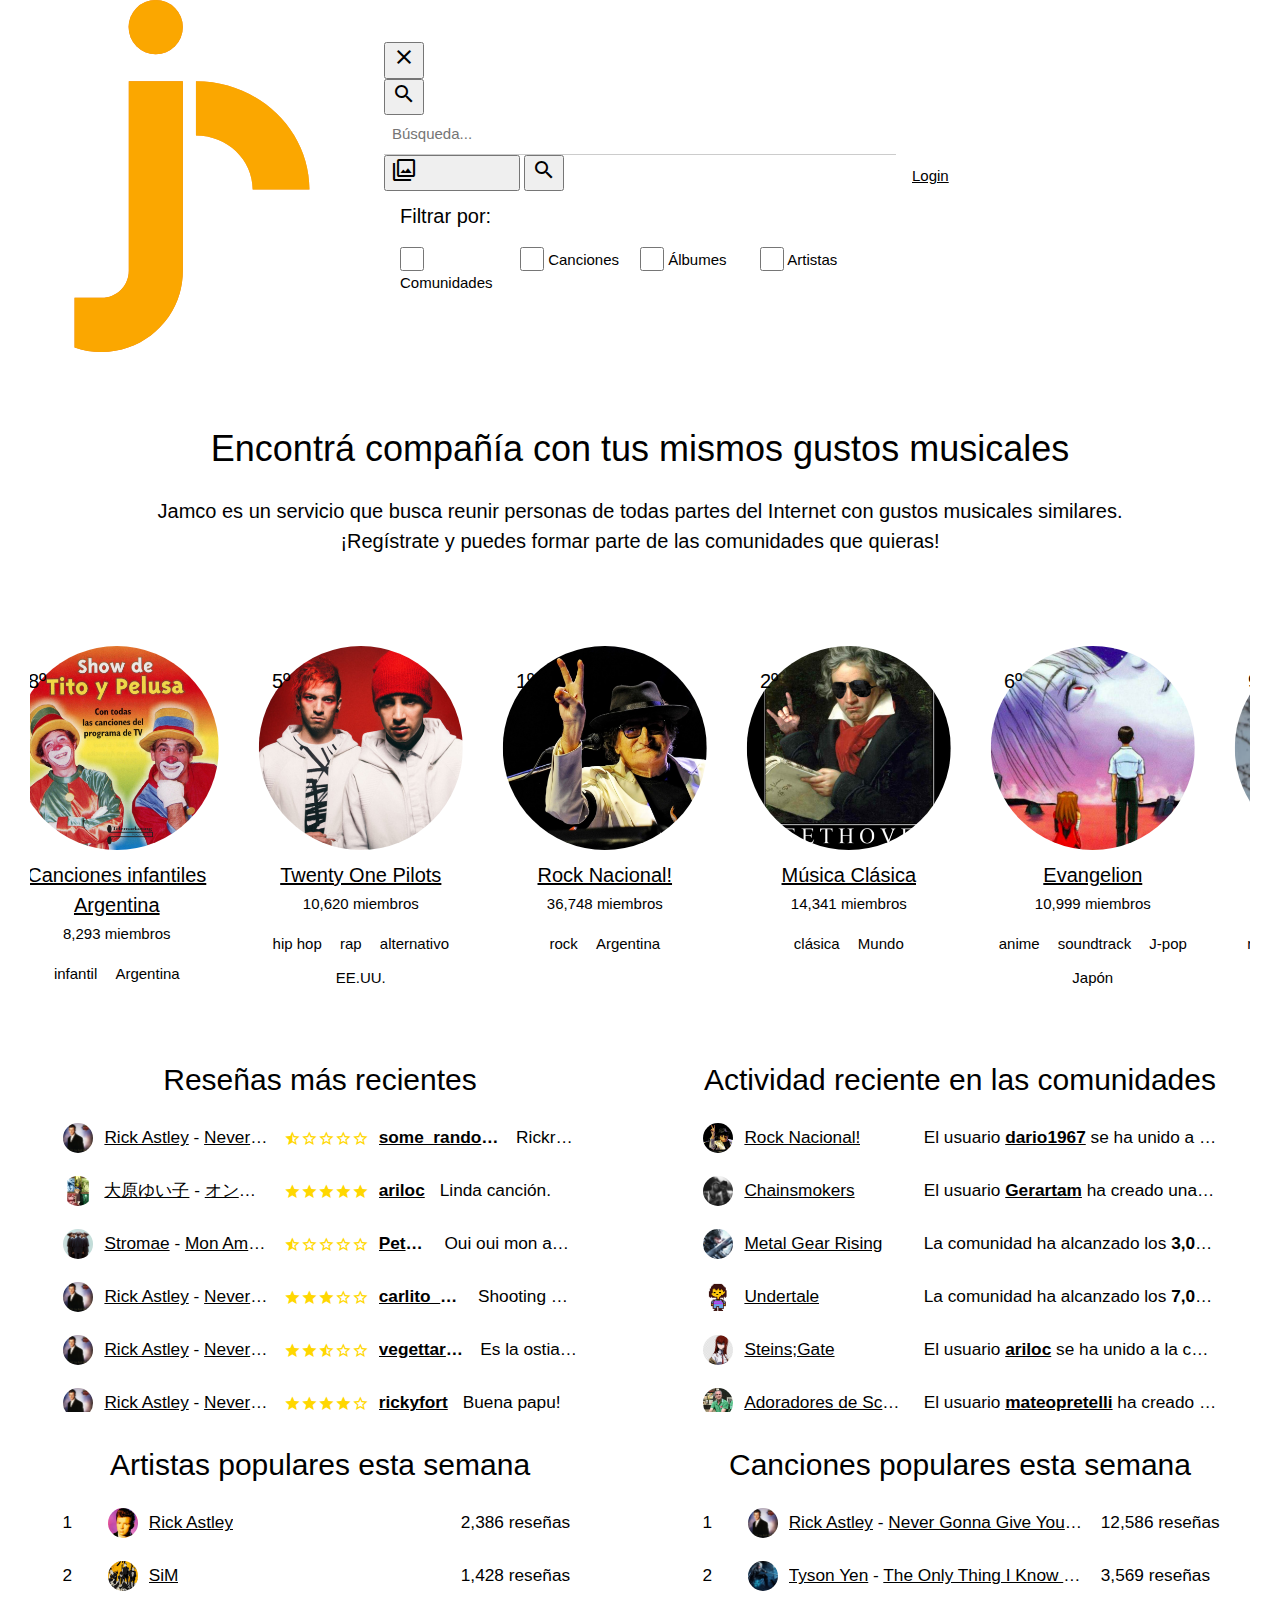
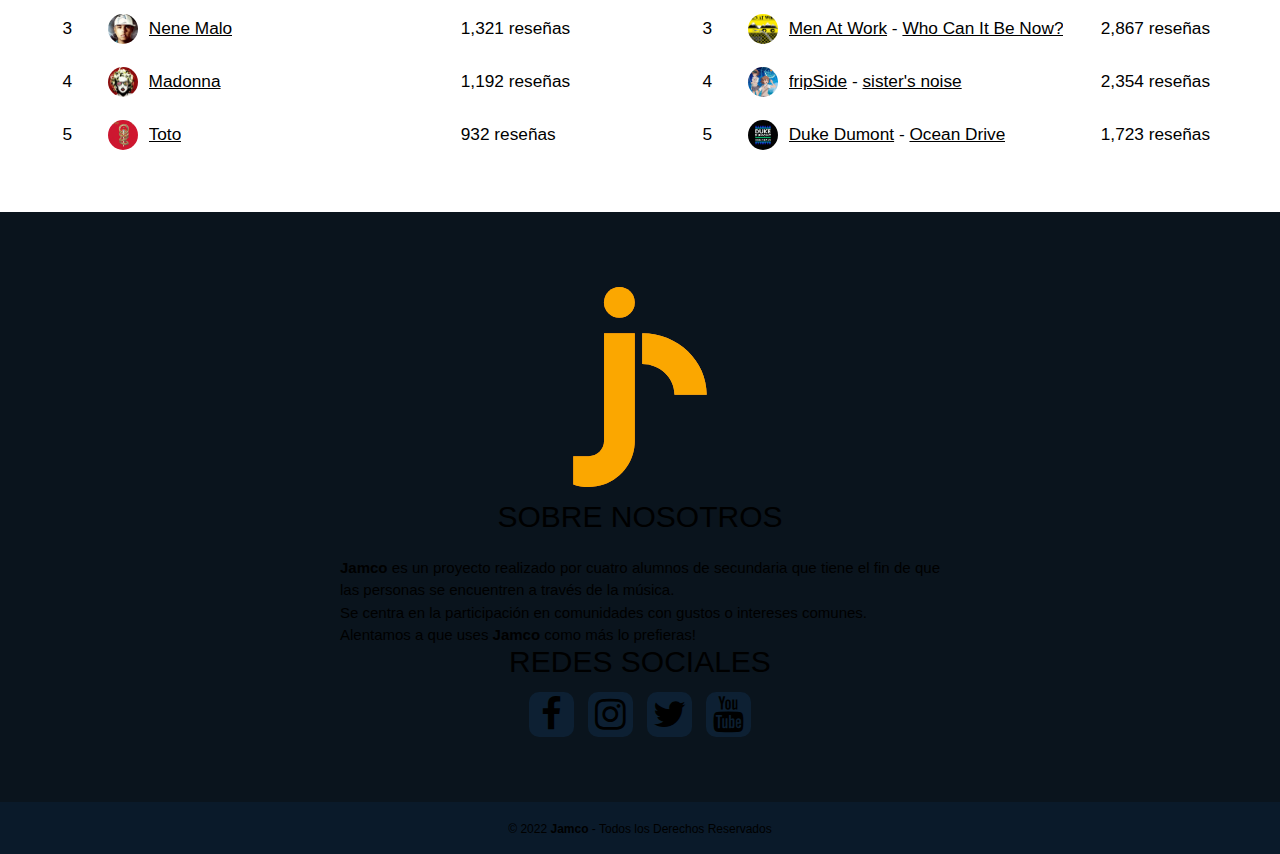
<file: public/index.html>
<!DOCTYPE html>
<html>
	<head>
        <meta charset="UTF-8">
        <meta name="viewport" content="width=device-width, initial-scale=1">
    
        <link rel="stylesheet" href="https://fonts.googleapis.com/icon?family=Material+Icons">
        <link rel="stylesheet" type="text/css" href="https://www.w3schools.com/w3css/4/w3.css" />
        <link rel="stylesheet" type="text/css" href="css/index.css" />
        <link rel="icon" type="image/x-icon" href="img/assets/favicon.ico">

        <link rel="preconnect" href="https://fonts.googleapis.com">  
        <link rel="preconnect" href="https://fonts.gstatic.com" crossorigin>
        <link href="https://fonts.googleapis.com/css2?family=Ubuntu:ital,wght@0,300;0,400;0,500;0,700;1,300;1,400;1,500;1,700&display=swap" rel="stylesheet">
        <link rel="stylesheet" href="https://cdnjs.cloudflare.com/ajax/libs/font-awesome/4.7.0/css/font-awesome.min.css">
        
        <script src="https://ajax.googleapis.com/ajax/libs/jquery/3.6.0/jquery.min.js"></script>
        <script src="https://cdnjs.cloudflare.com/ajax/libs/OwlCarousel2/2.3.4/owl.carousel.min.js"></script>
        <script src="js/index.js"></script>

        <title>Jamco</title>

	</head>

    <body>
        <header class="navbar w3-cell-row">
            <div id="navbar-left-div" class="w3-container w3-cell w3-cell-middle" style="width: 30%;">
                <a href="">
                    <img class="logo" src="img/assets/logo.svg" alt="Logo Jamco" />
                </a>
                </div>
			</div>
            <div class="w3-cell w3-cell-middle">
                <div id="search-btn-wrapper">
                    <button id="search-close-mobile" class="navbar-button">
                        <i class="material-icons">close</i>
                    </button>

                    <div id="search-wrapper">
                        <div class="search-mobile">
                            <button id="search-button-mobile" class="navbar-button">
                                <i class="material-icons">search</i>
                            </button>    
                        </div>

                        <div class="search-bar">
                            <input class="search-field w3-input" type="text" placeholder="Búsqueda..." />
                            <button class="navbar-button" id="filter-search-button">
                                <i class="material-icons">filter_alt</i>
                            </button>
                            <button class="navbar-button">
                                <i class="material-icons">search</i>
                            </button>    
                        </div>
                        
                        <div id="filter-window-wrapper">
                            <div id="filter-window" style="background-color: var(--light-color);">
                                <div class="w3-container">
                                    <!-- TODO: Agregar filtros por tags, rating, etc, cuando sea posible -->
                                    <h4>Filtrar por:</h4>
                                    <div class="w3-row">
                                        <div class="w3-col l3 m6 filter-container">
                                            <input class="w3-check" type="checkbox" id="cbox-filter-communities">
                                            <label for="cbox-filter-communities">Comunidades</label>
                                        </div>
                                        <div class="w3-col l3 m6 filter-container">
                                            <input class="w3-check" type="checkbox" id="cbox-filter-songs">
                                            <label for="cbox-filter-songs">Canciones</label>
                                        </div>
                                        <div class="w3-col l3 m6 filter-container">
                                            <input class="w3-check" type="checkbox" id="cbox-filter-albums">
                                            <label for="cbox-filter-albums">Álbumes</label>
                                        </div>
                                        <div class="w3-col l3 m6 filter-container">
                                            <input class="w3-check" type="checkbox" id="cbox-filter-artists">
                                            <label for="cbox-filter-artists">Artistas</label>
                                        </div>
                                    </div>
                                    <p></p> 
                                </div>
                            </div>
                        </div>
                    </div>
                </div>
            </div>

            <div id="navbar-right-div" class="w3-container w3-cell w3-cell-middle" style="width: 30%;">

                <div class="profile-wrapper">
                    <a href="login.html" class="standalone-navbar-button">Login</a>
                </div>

            <!--
                <div class="profile-wrapper">
                    <a class="profile-pic">
                        <img src="persona.svg"></img>
                    </a>
                </div>

            
                <div class="profile-wrapper">
                    <div class="w3-container login-popup">
                        <p style="text-align: center;"><a href="login">Login / Registrarse</a></p>
                    </div>
                </div>
            -->
            </div>
		</header>



        <!-- TODO: Añadir botones de pausa, controles manuales? -->
        <div class="wrapper">
            <div class="introduccion">
                <h1>Encontrá compañía con tus mismos gustos musicales</h1>
                <p>Jamco es un servicio que busca reunir personas de todas partes del Internet con gustos musicales similares.<br>¡Regístrate y puedes formar parte de las comunidades que quieras!</p>
            </div>
            <div class="main-carousel">
                <div class="main-carousel-window">
                    <div class="main-carousel-cards">
                        <div class="carousel-card">
                            <div class="carousel-img">
                                <span class="carousel-rank">1º</span>
                                <a href="communities/rock-nacional"><img src="img/communities/charly.png"></a>
                            </div>
                            <div class="w3-center">
                                <a href="communities/rock-nacional"><h4>Rock Nacional!</h4></a>
                                <p>36,748 miembros</p>
                                <div class="tags-carousel">
                                    <a href="tags/rock" class="music-tag">rock</a> <a href="tags/Argentina" class="music-tag">Argentina</a>
                                </div>
                            </div>
                        </div>
                        <div class="carousel-card">
                            <div class="carousel-img">
                                <span class="carousel-rank">2º</span>
                                <a href="communities/musica-clasica"><img src="img/communities/beethoven.png"></a>
                            </div>
                            <div class="w3-center">
                                <a href="communities/musica-clasica"><h4>Música Clásica</h4></a>
                                <p>14,341 miembros</p>
                                <div class="tags-carousel">
                                    <a href="tags/clasica" class="music-tag">clásica</a> <a href="tags/Mundo" class="music-tag">Mundo</a>
                                </div>
                            </div>
                        </div>
                        <div class="carousel-card">
                            <div class="carousel-img">
                                <span class="carousel-rank">6º</span>
                                <a href="communities/evangelion"><img src="img/communities/evangelion.png"></a>
                            </div>
                            <div class="w3-center">
                                <a href="communities/evangelion"><h4>Evangelion</h4></a>
                                <p>10,999 miembros</p>
                                <div class="tags-carousel">
                                    <a href="tags/anime" class="music-tag">anime</a> <a href="tags/soundtrack" class="music-tag">soundtrack</a> <a href="tags/j-pop" class="music-tag">J-pop</a> <a href="tags/Japon" class="music-tag">Japón</a>
                                </div>
                            </div>
                        </div>
                        <div class="carousel-card">
                            <div class="carousel-img">
                                <span class="carousel-rank">9º</span>
                                <a href="communities/fans-de-wos"><img src="img/communities/wos.png"></a>
                            </div>
                            <div class="w3-center">
                                <a href="communities/fans-de-wos"><h4>Fans de Wos</h4></a>
                                <p>6,769 miembros</p>
                                <div class="tags-carousel">
                                    <a href="tags/rap" class="music-tag">rap</a> <a href="tags/freestyle" class="music-tag">freestyle</a> <a href="tags/Argentina" class="music-tag">Argentina</a>
                                </div>
                            </div>
                        </div>
                        <div class="carousel-card">
                            <div class="carousel-img">
                                <span class="carousel-rank">3º</span>
                                <a href="communities/led-zeppelin"><img src="img/communities/led_zeppelin.png"></a>
                            </div>
                            <div class="w3-center">
                                <a href="communities/led-zeppelin"><h4>Led Zeppelin</h4></a>
                                <p>13,847 miembros</p>
                                <div class="tags-carousel">
                                    <a href="tags/rock" class="music-tag">rock</a> <a href="tags/70s" class="music-tag">'70s</a> <a href="tags/Inglaterra" class="music-tag">Inglaterra</a>
                                </div>
                            </div>
                        </div>
                        <div class="carousel-card">
                            <div class="carousel-img">
                                <span class="carousel-rank">10º</span>
                                <a href="communities/los-palmeras"><img src="img/communities/los_palmeras.png"></a>
                            </div>
                            <div class="w3-center">
                                <a href="communities/los-palmeras"><h4>Los Palmeras</h4></a>
                                <p>5,814 miembros</p>
                                <div class="tags-carousel">
                                    <a href="tags/cumbia" class="music-tag">cumbia</a> <a href="tags/Argentina" class="music-tag">Argentina</a>
                                </div>
                            </div>
                        </div>
                        <div class="carousel-card">
                            <div class="carousel-img">
                                <span class="carousel-rank">4º</span>
                                <a href="communities/queen"><img src="img/communities/queen.png"></a>
                            </div>
                            <div class="w3-center">
                                <a href="communities/queen"><h4>Queen</h4></a>
                                <p>12,768 miembros</p>
                                <div class="tags-carousel">
                                    <a href="tags/rock" class="music-tag">rock</a> <a href="tags/70s" class="music-tag">'70s</a ><a href="tags/Inglaterra" class="music-tag">Inglaterra</a>
                                </div>
                            </div>
                        </div>
                        <div class="carousel-card">
                            <div class="carousel-img">
                                <span class="carousel-rank">8º</span>
                                <a href="communities/canciones-infantiles-argentina"><img src="img/communities/tito_y_pelusa.png"></a>
                            </div>
                            <div class="w3-center">
                                <a href="communities/canciones-infantiles-argentina"><h4>Canciones infantiles Argentina</h4></a>
                                <p>8,293 miembros</p>
                                <div class="tags-carousel">
                                    <a href="tags/infantil" class="music-tag">infantil</a> <a href="tags/Inglaterra" class="music-tag">Argentina</a>
                                </div>
                            </div>
                        </div>
                        <div class="carousel-card">
                            <div class="carousel-img">
                                <span class="carousel-rank">5º</span>
                                <a href="communities/twenty-one-pilots"><img src="img/communities/twenty_one.png"></a>
                            </div>
                            <div class="w3-center">
                                <a href="communities/twenty-one-pilots"><h4>Twenty One Pilots</h4></a>
                                <p>10,620 miembros</p>
                                <div class="tags-carousel">
                                    <a href="tags/hip-hop-alternativo" class="music-tag">hip hop</a> <a href="tags/rap" class="music-tag">rap</a> <a href="tags/alternativo" class="music-tag">alternativo</a> <a href="tags/EEUU" class="music-tag">EE.UU.</a>
                                </div>
                            </div>
                        </div>
                    </div>
                </div>
            </div>
        </div>

        <div class="w3-row" style="margin-bottom: 20px;">
            <div class="w3-col l6">
                <div class="w3-container">
                    <h2 style="text-align: center;">Reseñas más recientes</h2>

                    <div class="evlist-container evlist-gradient-bottom evlist-updated">
                        <div class="w3-row-padding">
                            <div class="w3-col l5">
                                <div class="evlist-td-wrapper">
                                    <div class="evlist-pic">
                                        <a href="artists/rick-astley/albums/whenever-you-need-somebody">
                                            <img src="img/albums/never_gonna_give_you_up.png"></img>
                                        </a>
                                    </div>
                                    <div class="evlist-name">
                                        <p><a href="artists/rick-astley">Rick Astley</a> - <a href="artists/rick-astley/songs/never-gonna-give-you-up">Never Gonna Give You Up</a></p>
                                    </div>
                                </div>
                            </div>
                            <div class="w3-col l7">
                                <div class="evlist-td-wrapper">
                                    <div class="rating-stars">
                                        <i class="material-icons">star_half</i>
                                        <i class="material-icons">star_border</i>
                                        <i class="material-icons">star_border</i>
                                        <i class="material-icons">star_border</i>
                                        <i class="material-icons">star_border</i>
                                    </div>
                                    <div class="rating-author">
                                        <p><a href="users/some_random_internet_troll">some_random_internet_troll</a></p>
                                    </div>
                                    <div class="evlist-description">
                                        <p>Rickrolled &#62;&#62;:((</p>
                                    </div>
                                </div>
                            </div>
                        </div>
                        <div class="w3-row-padding">
                            <div class="w3-col l5">
                                <div class="evlist-td-wrapper">
                                    <div class="evlist-pic">
                                        <a href="artists/大原ゆい子/albums/オンリー">
                                            <img src="img/albums/only.png"></img>
                                        </a>
                                    </div>
                                    <div class="evlist-name">
                                        <p><a href="artists/大原ゆい子">大原ゆい子</a> - <a href="artists/大原ゆい子/songs/オンリー">オンリー</a></p>
                                    </div>
                                </div>
                            </div>
                            <div class="w3-col l7">
                                <div class="evlist-td-wrapper">
                                    <div class="rating-stars">
                                        <i class="material-icons">star</i>
                                        <i class="material-icons">star</i>
                                        <i class="material-icons">star</i>
                                        <i class="material-icons">star</i>
                                        <i class="material-icons">star</i>
                                    </div>
                                    <div class="rating-author">
                                        <p><a href="users/ariloc">ariloc</a></p>
                                    </div>
                                    <div class="evlist-description">
                                        <p>Linda canción.</p>
                                    </div>
                                </div>
                            </div>
                        </div>
                        <div class="w3-row-padding">
                            <div class="w3-col l5">
                                <div class="evlist-td-wrapper">
                                    <div class="evlist-pic">
                                        <a href="artists/stromae/albums/multitude">
                                            <img src="img/albums/stromae.jpg"></img>
                                        </a>
                                    </div>
                                    <div class="evlist-name">
                                        <p><a href="artists/stromae">Stromae</a> - <a href="artists/stromae/songs/mon-amour">Mon Amour</a></p>
                                    </div>
                                </div>
                            </div>
                            <div class="w3-col l7">
                                <div class="evlist-td-wrapper">
                                    <div class="rating-stars">
                                        <i class="material-icons">star_half</i>
                                        <i class="material-icons">star_border</i>
                                        <i class="material-icons">star_border</i>
                                        <i class="material-icons">star_border</i>
                                        <i class="material-icons">star_border</i>
                                    </div>
                                    <div class="rating-author">
                                        <p><a href="users/Petasaurio">Petasaurio</a></p>
                                    </div>
                                    <div class="evlist-description">
                                        <p>Oui oui mon amour c'est la vie</p>
                                    </div>
                                </div>
                            </div>
                        </div>
                        <div class="w3-row-padding">
                            <div class="w3-col l5">
                                <div class="evlist-td-wrapper">
                                    <div class="evlist-pic">
                                        <a href="artists/rick-astley/albums/whenever-you-need-somebody">
                                            <img src="img/albums/never_gonna_give_you_up.png"></img>
                                        </a>
                                    </div>
                                    <div class="evlist-name">
                                        <p><a href="artists/rick-astley">Rick Astley</a> - <a href="artists/rick-astley/songs/never-gonna-give-you-up">Never Gonna Give You Up</a></p>
                                    </div>
                                </div>
                            </div>
                            <div class="w3-col l7">
                                <div class="evlist-td-wrapper">
                                    <div class="rating-stars">
                                        <i class="material-icons">star</i>
                                        <i class="material-icons">star</i>
                                        <i class="material-icons">star</i>
                                        <i class="material-icons">star_border</i>
                                        <i class="material-icons">star_border</i>
                                    </div>
                                    <div class="rating-author">
                                        <p><a href="users/carlito_silva">carlito_silva</a></p>
                                    </div>
                                    <div class="evlist-description">
                                        <p>Shooting Stars!</p>
                                    </div>
                                </div>
                            </div>
                        </div>
                        <div class="w3-row-padding">
                            <div class="w3-col l5">
                                <div class="evlist-td-wrapper">
                                    <div class="evlist-pic">
                                        <a href="artists/rick-astley/albums/whenever-you-need-somebody">
                                            <img src="img/albums/never_gonna_give_you_up.png"></img>
                                        </a>
                                    </div>
                                    <div class="evlist-name">
                                        <p><a href="artists/rick-astley">Rick Astley</a> - <a href="artists/rick-astley/songs/never-gonna-give-you-up">Never Gonna Give You Up</a></p>
                                    </div>
                                </div>
                            </div>
                            <div class="w3-col l7">
                                <div class="evlist-td-wrapper">
                                    <div class="rating-stars">
                                        <i class="material-icons">star</i>
                                        <i class="material-icons">star</i>
                                        <i class="material-icons">star_half</i>
                                        <i class="material-icons">star_border</i>
                                        <i class="material-icons">star_border</i>
                                    </div>
                                    <div class="rating-author">
                                        <p><a href="users/vegettarex777">vegettarex777</a></p>
                                    </div>
                                    <div class="evlist-description">
                                        <p>Es la ostia... casi</p>
                                    </div>
                                </div>
                            </div>
                        </div>
                        <div class="w3-row-padding">
                            <div class="w3-col l5">
                                <div class="evlist-td-wrapper">
                                    <div class="evlist-pic">
                                        <a href="artists/rick-astley/albums/whenever-you-need-somebody">
                                            <img src="img/albums/never_gonna_give_you_up.png"></img>
                                        </a>
                                    </div>
                                    <div class="evlist-name">
                                        <p><a href="artists/rick-astley">Rick Astley</a> - <a href="artists/rick-astley/songs/never-gonna-give-you-up">Never Gonna Give You Up</a></p>
                                    </div>
                                </div>
                            </div>
                            <div class="w3-col l7">
                                <div class="evlist-td-wrapper">
                                    <div class="rating-stars">
                                        <i class="material-icons">star</i>
                                        <i class="material-icons">star</i>
                                        <i class="material-icons">star</i>
                                        <i class="material-icons">star</i>
                                        <i class="material-icons">star_border</i>
                                    </div>
                                    <div class="rating-author">
                                        <p><a href="users/rickyfort">rickyfort</a></p>
                                    </div>
                                    <div class="evlist-description">
                                        <p>Buena papu!</p>
                                    </div>
                                </div>
                            </div>
                        </div>
                    </div>
                </div>
            </div>

            <div class="w3-col l6">
                <div class="w3-container">
                    <h2 style="text-align: center;">Actividad reciente en las comunidades</h2>


                    <div class="evlist-container evlist-gradient-bottom evlist-updated">
                        <div class="w3-row-padding">
                            <div class="w3-col l5">
                                <div class="evlist-td-wrapper">
                                    <div class="evlist-pic">
                                        <a href="communities/rock-nacional">
                                            <img src="img/communities/charly.png"></img>
                                        </a>
                                    </div>
                                    <div class="evlist-name">
                                        <p><a href="communities/rock-nacional">Rock Nacional!</a></p>
                                    </div>
                                </div>
                            </div>
                            <div class="w3-col l7">
                                <div class="evlist-td-wrapper">
                                    <div class="evlist-description">
                                        <p>El usuario <b><a href="users/dario1967">dario1967</a></b> se ha unido a la comunidad!</p>
                                    </div>
                                </div>
                            </div>
                        </div>
                        <div class="w3-row-padding">
                            <div class="w3-col l5">
                                <div class="evlist-td-wrapper">
                                    <div class="evlist-pic">
                                        <a href="communities/chainsmokers">
                                            <img src="img/communities/chainsmoker.png"></img>
                                        </a>
                                    </div>
                                    <div class="evlist-name">
                                        <p><a href="communities/chainsmokers">Chainsmokers</a></a></p>
                                    </div>
                                </div>
                            </div>
                            <div class="w3-col l7">
                                <div class="evlist-td-wrapper">
                                    <div class="evlist-description">
                                        <p>El usuario <b><a href="users/Gerartam">Gerartam</a></b> ha creado una nueva comunidad!</p>
                                    </div>
                                </div>
                            </div>
                        </div>
                        <div class="w3-row-padding">
                            <div class="w3-col l5">
                                <div class="evlist-td-wrapper">
                                    <div class="evlist-pic">
                                        <a href="communities/metal-gear-rising">
                                            <img src="img/communities/metalgear.png"></img>
                                        </a>
                                    </div>
                                    <div class="evlist-name">
                                        <p><a href="communities/metal-gear-rising">Metal Gear Rising</a></p>
                                    </div>
                                </div>
                            </div>
                            <div class="w3-col l7">
                                <div class="evlist-td-wrapper">
                                    <div class="evlist-description">
                                        <p>La comunidad ha alcanzado los <b>3,000</b> miembros!</p>
                                    </div>
                                </div>
                            </div>
                        </div>
                        <div class="w3-row-padding">
                            <div class="w3-col l5">
                                <div class="evlist-td-wrapper">
                                    <div class="evlist-pic">
                                        <a href="communities/undertale">
                                            <img src="img/communities/frisk.png"></img>
                                        </a>
                                    </div>
                                    <div class="evlist-name">
                                        <p><a href="communities/undertale">Undertale</a></p>
                                    </div>
                                </div>
                            </div>
                            <div class="w3-col l7">
                                <div class="evlist-td-wrapper">
                                    <div class="evlist-description">
                                        <p>La comunidad ha alcanzado los <b>7,000</b> miembros!</p>
                                    </div>
                                </div>
                            </div>
                        </div>
                        <div class="w3-row-padding">
                            <div class="w3-col l5">
                                <div class="evlist-td-wrapper">
                                    <div class="evlist-pic">
                                        <a href="communities/steins-gate">
                                            <img src="img/communities/steinsgate.png"></img>
                                        </a>
                                    </div>
                                    <div class="evlist-name">
                                        <p><a href="communities/steins-gate">Steins;Gate</a></p>
                                    </div>
                                </div>
                            </div>
                            <div class="w3-col l7">
                                <div class="evlist-td-wrapper">
                                    <div class="evlist-description">
                                        <p>El usuario <b><a href="users/ariloc">ariloc</a></b> se ha unido a la comunidad!</p>
                                    </div>
                                </div>
                            </div>
                        </div>
                        <div class="w3-row-padding">
                            <div class="w3-col l5">
                                <div class="evlist-td-wrapper">
                                    <div class="evlist-pic">
                                        <a href="communities/adoradores-de-schujman">
                                            <img src="img/communities/adoradores-de-shugman.jpg"></img>
                                        </a>
                                    </div>
                                    <div class="evlist-name">
                                        <p><a href="communities/adoradores-de-schujman">Adoradores de Schujman</a></p>
                                    </div>
                                </div>
                            </div>
                            <div class="w3-col l7">
                                <div class="evlist-td-wrapper">
                                    <div class="evlist-description">
                                        <p>El usuario <b><a href="users/mateopretelli">mateopretelli</a></b> ha creado una nueva comunidad!</p>
                                    </div>
                                </div>
                            </div>
                        </div>
                    </div>
                </div>
            </div>
        </div>

        <div class="w3-row">
            <div class="w3-col l6">
                <div class="w3-container">
                    <h2 style="text-align: center;">Artistas populares esta semana</h2>

                    <!-- TODO: Ajustar responsive de esto! -->
                    <!-- TODO: Tags al lado de los artistas (y que sea responsive) -->
                    <div class="evlist-container">
                        <div class="w3-row-padding">
                            <div class="w3-col m1 s1">
                                <div class="evlist-td-wrapper">
                                    <p>1</p>
                                </div>
                            </div>
                            <div class="w3-col m8 s7">
                                <div class="evlist-td-wrapper">
                                    <div class="evlist-pic">
                                        <a href="artists/rick-astley"><img src="img/artists/rick-astley-2.png"></img></a>
                                    </div>
                                    <div class="evlist-name">
                                        <p><a href="artists/rick-astley">Rick Astley</a></p>
                                    </div>
                                </div>
                            </div>
                            <div class="w3-col m3 s4">
                                <div class="evlist-td-wrapper">
                                    <p>2,386 reseñas</p>
                                </div>
                            </div>
                        </div>
                        <div class="w3-row-padding">
                            <div class="w3-col m1 s1">
                                <div class="evlist-td-wrapper">
                                    <p>2</p>
                                </div>
                            </div>
                            <div class="w3-col m8 s7">
                                <div class="evlist-td-wrapper">
                                    <div class="evlist-pic">
                                        <a href="artists/sim"><img src="img/artists/sim.png"></img></a>
                                    </div>
                                    <div class="evlist-name">
                                        <p><a href="artists/sim">SiM</a></p>
                                    </div>
                                </div>
                            </div>
                            <div class="w3-col m3 s4">
                                <div class="evlist-td-wrapper">
                                    <p>1,428 reseñas</p>
                                </div>
                            </div>
                        </div>
                        <div class="w3-row-padding">
                            <div class="w3-col m1 s1">
                                <div class="evlist-td-wrapper">
                                    <p>3</p>
                                </div>
                            </div>
                            <div class="w3-col m8 s7">
                                <div class="evlist-td-wrapper">
                                    <div class="evlist-pic">
                                        <a href="artists/nene-malo"><img src="img/artists/nenemalo.png"></img></a>
                                    </div>
                                    <div class="evlist-name">
                                        <p><a href="artists/nene-malo">Nene Malo</a></p>
                                    </div>
                                </div>
                            </div>
                            <div class="w3-col m3 s4">
                                <div class="evlist-td-wrapper">
                                    <p>1,321 reseñas</p>
                                </div>
                            </div>
                        </div>
                        <div class="w3-row-padding">
                            <div class="w3-col m1 s1">
                                <div class="evlist-td-wrapper">
                                    <p>4</p>
                                </div>
                            </div>
                            <div class="w3-col m8 s7">
                                <div class="evlist-td-wrapper">
                                    <div class="evlist-pic">
                                        <a href="artists/madonna"><img src="img/artists/madonna.png"></img></a>
                                    </div>
                                    <div class="evlist-name">
                                        <p><a href="artists/madonna">Madonna</a></p>
                                    </div>
                                </div>
                            </div>
                            <div class="w3-col m3 s4">
                                <div class="evlist-td-wrapper">
                                    <p>1,192 reseñas</p>
                                </div>
                            </div>
                        </div>
                        <div class="w3-row-padding">
                            <div class="w3-col m1 s1">
                                <div class="evlist-td-wrapper">
                                    <p>5</p>
                                </div>
                            </div>
                            <div class="w3-col m8 s7">
                                <div class="evlist-td-wrapper">
                                    <div class="evlist-pic">
                                        <a href="artists/toto"><img src="img/artists/toto.png"></img></a>
                                    </div>
                                    <div class="evlist-name">
                                        <p><a href="artists/toto">Toto</a></p>
                                    </div>
                                </div>
                            </div>
                            <div class="w3-col m3 s4">
                                <div class="evlist-td-wrapper">
                                    <p>932 reseñas</p>
                                </div>
                            </div>
                        </div>
                    </div>
                </div> 
            </div>

            <div class="w3-col l6">
                <div class="w3-container">
                    <h2 style="text-align: center;">Canciones populares esta semana</h2>

                    <!-- TODO: Ajustar responsive de esto! -->
                    <div class="evlist-container">
                        <div class="w3-row-padding">
                            <div class="w3-col m1 s1">
                                <div class="evlist-td-wrapper">
                                    <p>1</p>
                                </div>
                            </div>
                            <div class="w3-col m8 s7">
                                <div class="evlist-td-wrapper">
                                    <div class="evlist-pic">
                                        <a href="artists/rick-astley/albums/whenever-you-need-somebody"><img src="img/albums/never_gonna_give_you_up.png"></img></a>
                                    </div>
                                    <div class="evlist-name">
                                        <p><a href="artists/rick-astley">Rick Astley</a> - <a href="artists/rick-astley/songs/never-gonna-give-you-up">Never Gonna Give You Up</a></p>
                                    </div>
                                </div>
                            </div>
                            <div class="w3-col m3 s4">
                                <div class="evlist-td-wrapper">
                                    <p>12,586 reseñas</p>
                                </div>
                            </div>
                        </div>
                        <div class="w3-row-padding">
                            <div class="w3-col m1 s1">
                                <div class="evlist-td-wrapper">
                                    <p>2</p>
                                </div>
                            </div>
                            <div class="w3-col m8 s7">
                                <div class="evlist-td-wrapper">
                                    <div class="evlist-pic">
                                        <a href="artists/tyson-yen/albums/the-only-thing-i-know-for-real"><img src="img/albums/the-only-thing-i-know-for-real.png"></img></a>
                                    </div>
                                    <div class="evlist-name">
                                        <p><a href="artists/tyson-yen">Tyson Yen</a> - <a href="artists/tyson-yen/the-only-thing-i-know-for-real">The Only Thing I Know For Real</a></p>
                                    </div>
                                </div>
                            </div>
                            <div class="w3-col m3 s4">
                                <div class="evlist-td-wrapper">
                                    <p>3,569 reseñas</p>
                                </div>
                            </div>
                        </div>
                        <div class="w3-row-padding">
                            <div class="w3-col m1 s1">
                                <div class="evlist-td-wrapper">
                                    <p>3</p>
                                </div>
                            </div>
                            <div class="w3-col m8 s7">
                                <div class="evlist-td-wrapper">
                                    <div class="evlist-pic">
                                        <a href="artists/men-at-work/albums/business-as-usual"><img src="img/albums/who-can-it-be-now.png"></img></a>
                                    </div>
                                    <div class="evlist-name">
                                        <p><a href="artists/men-at-work">Men At Work</a> - <a href="artists/men-at-work/songs/who-can-it-be-now">Who Can It Be Now?</a></p>
                                    </div>
                                </div>
                            </div>
                            <div class="w3-col m3 s4">
                                <div class="evlist-td-wrapper">
                                    <p>2,867 reseñas</p>
                                </div>
                            </div>
                        </div>
                        <div class="w3-row-padding">
                            <div class="w3-col m1 s1">
                                <div class="evlist-td-wrapper">
                                    <p>4</p>
                                </div>
                            </div>
                            <div class="w3-col m8 s7">
                                <div class="evlist-td-wrapper">
                                    <div class="evlist-pic">
                                        <a href="artists/fripside/albums/sisters-noise"><img src="img/albums/sisters-noise.jpg"></img></a>
                                    </div>
                                    <div class="evlist-name">
                                        <p><a href="artists/fripside">fripSide</a> - <a href="artists/fripside/songs/sisters-noise">sister's noise</a></p>
                                    </div>
                                </div>
                            </div>
                            <div class="w3-col m3 s4">
                                <div class="evlist-td-wrapper">
                                    <p>2,354 reseñas</p>
                                </div>
                            </div>
                        </div>
                        <div class="w3-row-padding">
                            <div class="w3-col m1 s1">
                                <div class="evlist-td-wrapper">
                                    <p>5</p>
                                </div>
                            </div>
                            <div class="w3-col m8 s7">
                                <div class="evlist-td-wrapper">
                                    <div class="evlist-pic">
                                        <a href="artists/duke-dumont/albums/ocean-drive"><img src="img/albums/duke-dumont.png"></img></a>
                                    </div>
                                    <div class="evlist-name">
                                        <p><a href="artists/duke-dumont">Duke Dumont</a> - <a href="artists/duke-dumont/songs/ocean-drive">Ocean Drive</a></p>
                                    </div>
                                </div>
                            </div>
                            <div class="w3-col m3 s4">
                                <div class="evlist-td-wrapper">
                                    <p>1,723 reseñas</p>
                                </div>
                            </div>
                        </div>
                    </div>
                </div>
            </div>
        </div>

        <!-- TODO: Añadir playlists populares esta semana -->

        <footer class="pie-pagina">
            <div class="footer-1">
                <div class="box">
                    <figure>
                        <a href="#">
                            <img src="img/assets/logo.svg">
                        </a>
                    </figure>
                </div>
                <div class="box">
                    <h2>SOBRE NOSOTROS</h2>
                    <p style="text-align: justify;">
                    <b>Jamco</b> es un proyecto realizado por cuatro alumnos de secundaria que tiene el fin de que las personas se encuentren a través de la música.<br>
                    Se centra en la participación en comunidades con gustos o intereses comunes.<br>
                    Alentamos a que uses <b>Jamco</b> como más lo prefieras!
                    </p>
                </div>
                <div class="box">
                    <h2>REDES SOCIALES</h2>
                    <div class="red-social">
                        <a href="#" class="fa fa-facebook"></a>
                        <a href="#" class="fa fa-instagram"></a>
                        <a href="#" class="fa fa-twitter"></a>
                        <a href="#" class="fa fa-youtube"></a>
                    </div>
                </div>
            </div>
            <div class="footer-2">
                <small>&copy; 2022 <b>Jamco</b> - Todos los Derechos Reservados</small> <!--copyright cuidado-->
            </div>
        </footer>

	</body>
</html>
</file>
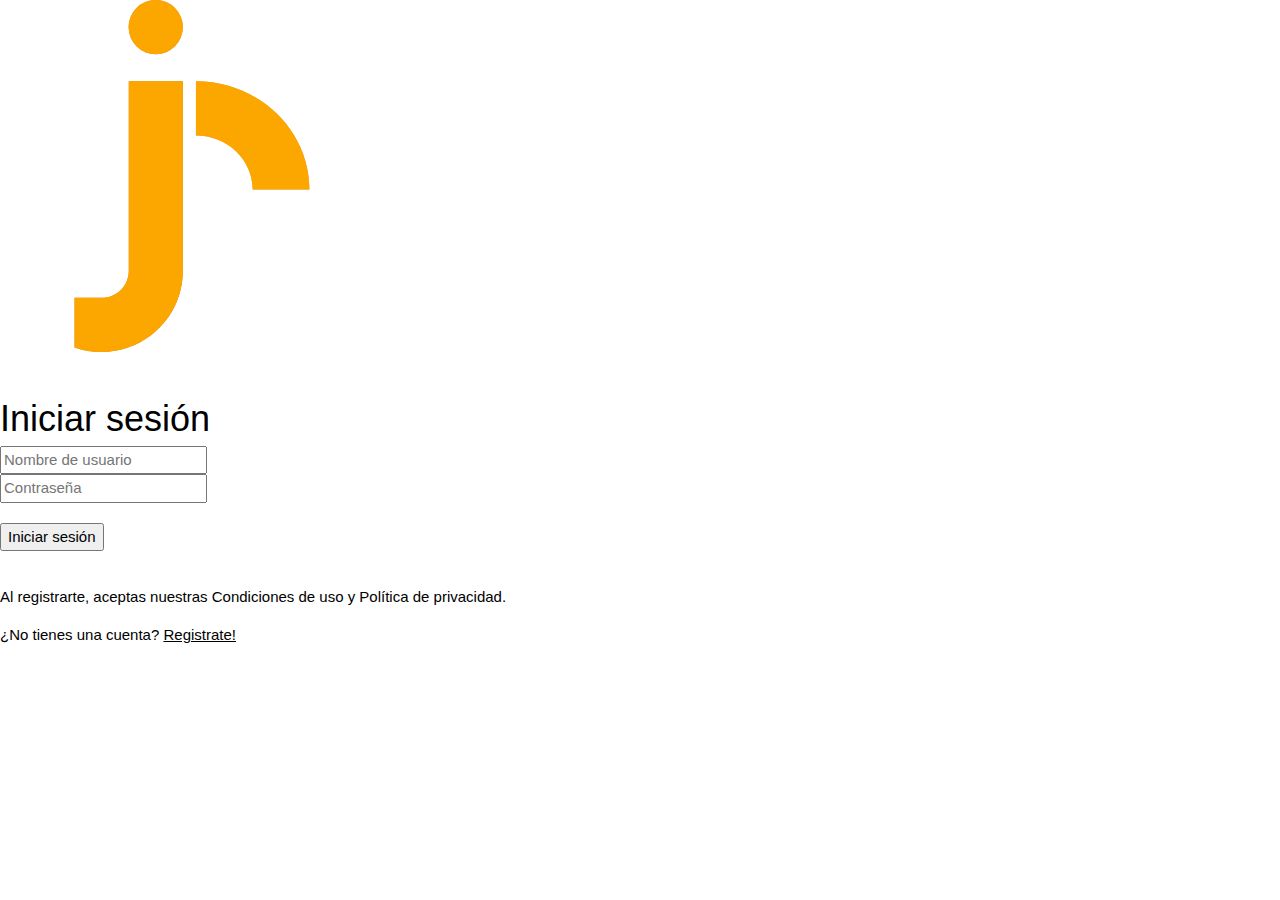
<file: public/login.html>
<!DOCTYPE html>
<html>
    <head>
        <meta charset="UTF-8">
        <meta name="viewport" content="width=device-width, initial-scale=1">
        <link rel="stylesheet" href="https://fonts.googleapis.com/icon?family=Material+Icons">
        <link rel="stylesheet" type="text/css" href="https://www.w3schools.com/w3css/4/w3.css" />
        <link rel="stylesheet" type="text/css" href="css/login.css" />
        <link rel="icon" type="image/x-icon" href="img/assets/favicon.ico">

        <link rel="preconnect" href="https://fonts.googleapis.com">
        <link href="https://fonts.googleapis.com/css2?family=Ubuntu:ital,wght@0,300;0,400;0,500;0,700;1,300;1,400;1,500;1,700&display=swap" rel="stylesheet">
        <title>Jamco</title>
    </head>


    <body>
        <!-- TODO: Incluir navbar con php (con css, jQuery, verlo) -->
        <header class="navbar w3-cell-row">
            <div id="barra" class="w3-container w3-cell">
                <a href="/">
                    <img class="logo" src="img/assets/logo.svg" alt="Logo Jamco" />
                </a>
            </div>
        </header>
        
        <form class="login" style="margin-bottom: 150px;">
            <h1 style="margin-top: 40px;margin-bottom: 0px;">Iniciar sesión</h1>
            <div class="cosa">
    
                    <div class="input-container">
                        <input type="username" placeholder="Nombre de usuario">
                    </div>
                    
                    <div class="input-container">
                        <input type="password" placeholder="Contraseña">
                    </div>
        
                    <input type="submit" value="Iniciar sesión" class="button" style="margin-top: 20px;margin-bottom: 20px;">
                    <p>Al registrarte, aceptas nuestras Condiciones de uso y Política de privacidad.</p>
                    <p>
                        ¿No tienes una cuenta?
                        <a class="link" href="register.html">Registrate!</a>
                    </p>
            </div>
        </form>
    </body>
</html>
</file>
<file: public/css/index.css>
.introduccion{
    background-color: var(--dark-color) ;
    font-size: 20px;
    margin-top: 30px;
    padding: 30px; /* TODO: Che, esto no plz (solucionado)*/
    text-align: center;
}

.wrapper{
    width: 100%;
}


/* Carousel */
.main-carousel{
    max-width: 2000px;
    margin: 40px auto;
    padding: 0 30px;
    position: relative;
    cursor: grab;
}

.main-carousel-window {
    overflow: hidden;
    position: relative;
}

.main-carousel-cards {
    max-width: 2000px;
    position: relative;
    top: 0;
    left: 0;
    flex-wrap: nowrap;
    display: flex;
    flex-direction: row;
    transform: translateX(0px);
}

.main-carousel .carousel-card img{
    width: 100%;
    border-radius: 50%;
    object-fit: cover;
}

.carousel-card {
    float: left;
    flex-direction: column;
    display: flex;
    padding: 0 20px;
    position: relative;
    min-width: 300px;
}

.transition {
    transition: all 0.1s ease-out;
}

/* Ratings */
.rating-stars > i {
    color: gold;
    font-size: 1em;
}

.rating-author {
    padding-right: 15px;
    font-weight: bold;
}

.rating-stars {
    padding-right: 10px;
}

/* evlist comes from "event list" which is used for showing top songs and artists, recent ratings and community activity, amongst others */
.evlist-pic img {
    height: 32px;
    border-radius: 50%;
    border: 1px solid white;
}

.evlist-pic {
    padding-right: 10px;
}

.evlist-container {
    font-size: 1.15em;
    overflow: hidden;
    position: relative;
    width: 90%;
    margin: auto;
}

@media screen and (max-width: 600px) {
    .evlist-container {
        width: 95%;
    }
}

.evlist-container p {
    margin-top: 0;
    margin-bottom: 0;
    white-space: nowrap;
}

.evlist-gradient-bottom:after {
    background: linear-gradient(to bottom, rgba(0,0,0,0) 80%, var(--background-color));
    position: absolute;
    bottom: 0;
    width: 100%;
    height: 100%;
    content: "";
    pointer-events: none;
}

.evlist-td-wrapper {
    height: 32px;
}

.evlist-td-wrapper, .evlist-td-wrapper > div {
    display: flex;
    align-items: center;
}

.evlist-td-wrapper > div {
    min-width: 0;
}

.evlist-td-wrapper .rating-stars, .evlist-td-wrapper .evlist-pic {
    min-width: fit-content;
}

.evlist-td-wrapper div > p {
    text-overflow: ellipsis;
    overflow: hidden;
}

.evlist-container .w3-row-padding {
    /* display: flex;
    align-items: center;*/
    padding-bottom: 10px;
    padding-top: 10px;
    border-bottom: 1px solid white;
}

.evlist-container .w3-row-padding:last-child {
    border-bottom: none;
}

.evlist-updated {
    height: 300px;
    overflow-y: hidden;
}

.main-carousel h4 {
    margin-bottom: 3px;
}

.main-carousel p {
    margin: 0px;
}

a.music-tag {
    background-color: var(--dark-color);
    padding: 5px;
    border-radius: 5px;
    margin-left: 2px;
    margin-right: 2px;
    text-decoration: none;
    font-size: 15px;
}

a.music-tag:hover {
    color: inherit !important;
}

.tags-carousel {
    margin-top: 12px;
    margin-bottom: 12px;
    line-height: 2.25em;
}

.carousel-img {
    display: inline-block;
    position: relative;
}

.card-items a {
    text-decoration: none;
}

span.carousel-rank {
    position: absolute;
    width: 0px;
    height: 0px;
    left: 11%;
    top: 17%;
    text-align: center;
    display: flex;
    align-items: center;
    justify-content: center;
    font-size: 20px;
    z-index: 1;
}

span.carousel-rank:before {
    height: 50px;
    width: 50px;
    border-radius: 50%;
    position: absolute;
    background-color: var(--dark-color);
    display: block;
    content: '';
    z-index: -1;
}

.main-carousel:before,
.main-carousel:after {
    content: "";
    position: absolute;
    z-index: 1;
    width: 100px;
    top: 0;
    height: 100%;
    pointer-events: none; /*makes the linkes behind clickable*/
}

.main-carousel:before {
    left: 0;
    background: linear-gradient(to right, var(--background-color) 20px, rgba(0, 0, 0, 0));
}

.main-carousel:after {
    right: 0;
    background: linear-gradient(to left, var(--background-color) 20px, rgba(0, 0, 0, 0));
}

/*de aca para abajo es el footer*/

.pie-pagina{
    margin-top: 50px;
    width: 100%;
    background-color: #0a141d;
}

.pie-pagina .footer-1{
    width: 100%;
    max-width: 1200px;
    margin: auto;
    padding: 60px 45px;
}

.pie-pagina .footer-1 .box {
    padding: 0 2%;
    text-align: center;
    display: flex;
    flex-direction: column;
    align-items: center;
}

.pie-pagina .footer-1 .box h2 {
    margin-top: 0;
    line-height: 1;
}

.pie-pagina .footer-1 .box img{
    width: 200px;
}

.pie-pagina .footer-1 .box p {
    margin-bottom: 0;
    text-align: justify;
    max-width: 600px;
}

@media (max-width: 1000px) {
    .pie-pagina .footer-1 .box p {
        text-align: center;
    }
    .pie-pagina .footer-1 .box {
        margin-bottom: 30px;
    }
    .pie-pagina .footer-1 .box:last-child {
        margin-bottom: 0px;
    }
}

.pie-pagina .footer-1 .red-social a{
    display: inline-block;
    text-decoration: none;
    width: 45px;
    height: 45px;
    line-height: 45px;
    margin: 5px;
    background-color: #0d2033;
    text-align: center;
    transition: all 300ms ease;
    border-radius: 10px;
    font-size: 36px;

}

.pie-pagina .footer-1 .red-social a:hover{
    color: aqua;
}

.pie-pagina .footer-2{
    background-color: #0a1a2a;
    padding: 15px 10px;
    text-align: center;
}

/*aca termina el footer*/

.evlist-container a:hover {
    color: orange;
}
</file>
<file: public/css/login.css>
body {
    background-image: url("../img/assets/logo_texture.svg");
}

.main-wrapper {
    display: flex;
    flex-direction: column;
    height: 100vh;
}

.site-centered-form {
    margin: auto;
    display: flex;
    flex: 1 1 auto;
}

#login-form .input-container {
    margin-bottom: 20px;
}

.input-form .button{
    border: none;
    padding: 15px;
    width: 60%;
}

.input-form .button:enabled {
    cursor: pointer;
}

.input-form .button:disabled {
    cursor: not-allowed;
}

.input-form .button:hover:enabled {
    background-color: orange;
}

.input-form a {
    transition: all 0.1s ease-out;
    text-decoration: underline;
}

.input-form a:hover {
    color: orange;
}


.input-form input, .input-form button {
    border-radius: 9999px;
}

.input-form input {
    padding-top: 8px;
    padding-bottom: 8px;
    padding-left: 10px;
    padding-right: 10px;
    width: 100%;
    text-align: center;
    border: none;
    outline: none;
    transition: all 0.1s ease-out;
    font-size: 1.2em;
}

#register-form input:focus, #register-form input:hover, #login-form input:focus, #login-form input:hover {
    box-shadow: 3px 3px 5px -3px;
}

.input-form {
    background-color:#1F3F61;
    text-align: center;
    margin: auto;
    padding: 40px;
    width: 100vw;
}

@media (min-width: 500px) {
    .input-form {
        width: 450px;
        border-radius: 5px;
    }
}

#register-form {
    display: none;
}

.lnk-pointer {
    cursor: pointer;
}

#register-form .input-container {
    margin-bottom: 15px;
}

.login-alert {
    margin: 0;
    margin-bottom: 20px;
    padding: 15px 15px;
    border-radius: 20px;
}

.tooltip-top {
    display: none;
    background-color: var(--light-color);
    color: white;
    text-align: center;
    border-radius: 10px;
    padding: 10px;
    position: absolute;
    z-index: 1;
    bottom: 125%;
    left: 50%;
    width: 100%;
    margin-left: -50%;
    font-size: .9em;
}

.tooltip-top::after {
    content: "";
    position: absolute;
    top: 100%;
    left: 50%;
    margin-left: -5px;
    border-width: 5px;
    border-style: solid;
    border-color: var(--light-color) transparent transparent transparent;
}

@media (min-width:500px) {
    .tooltip-top {
        width: 80%;
        margin-left: -40%;
    }
}

#reg-usr-tooltip span, #reg-pass-tooltip span {
    text-decoration: underline;
}

.input-container {
    position: relative;
}
</file>
